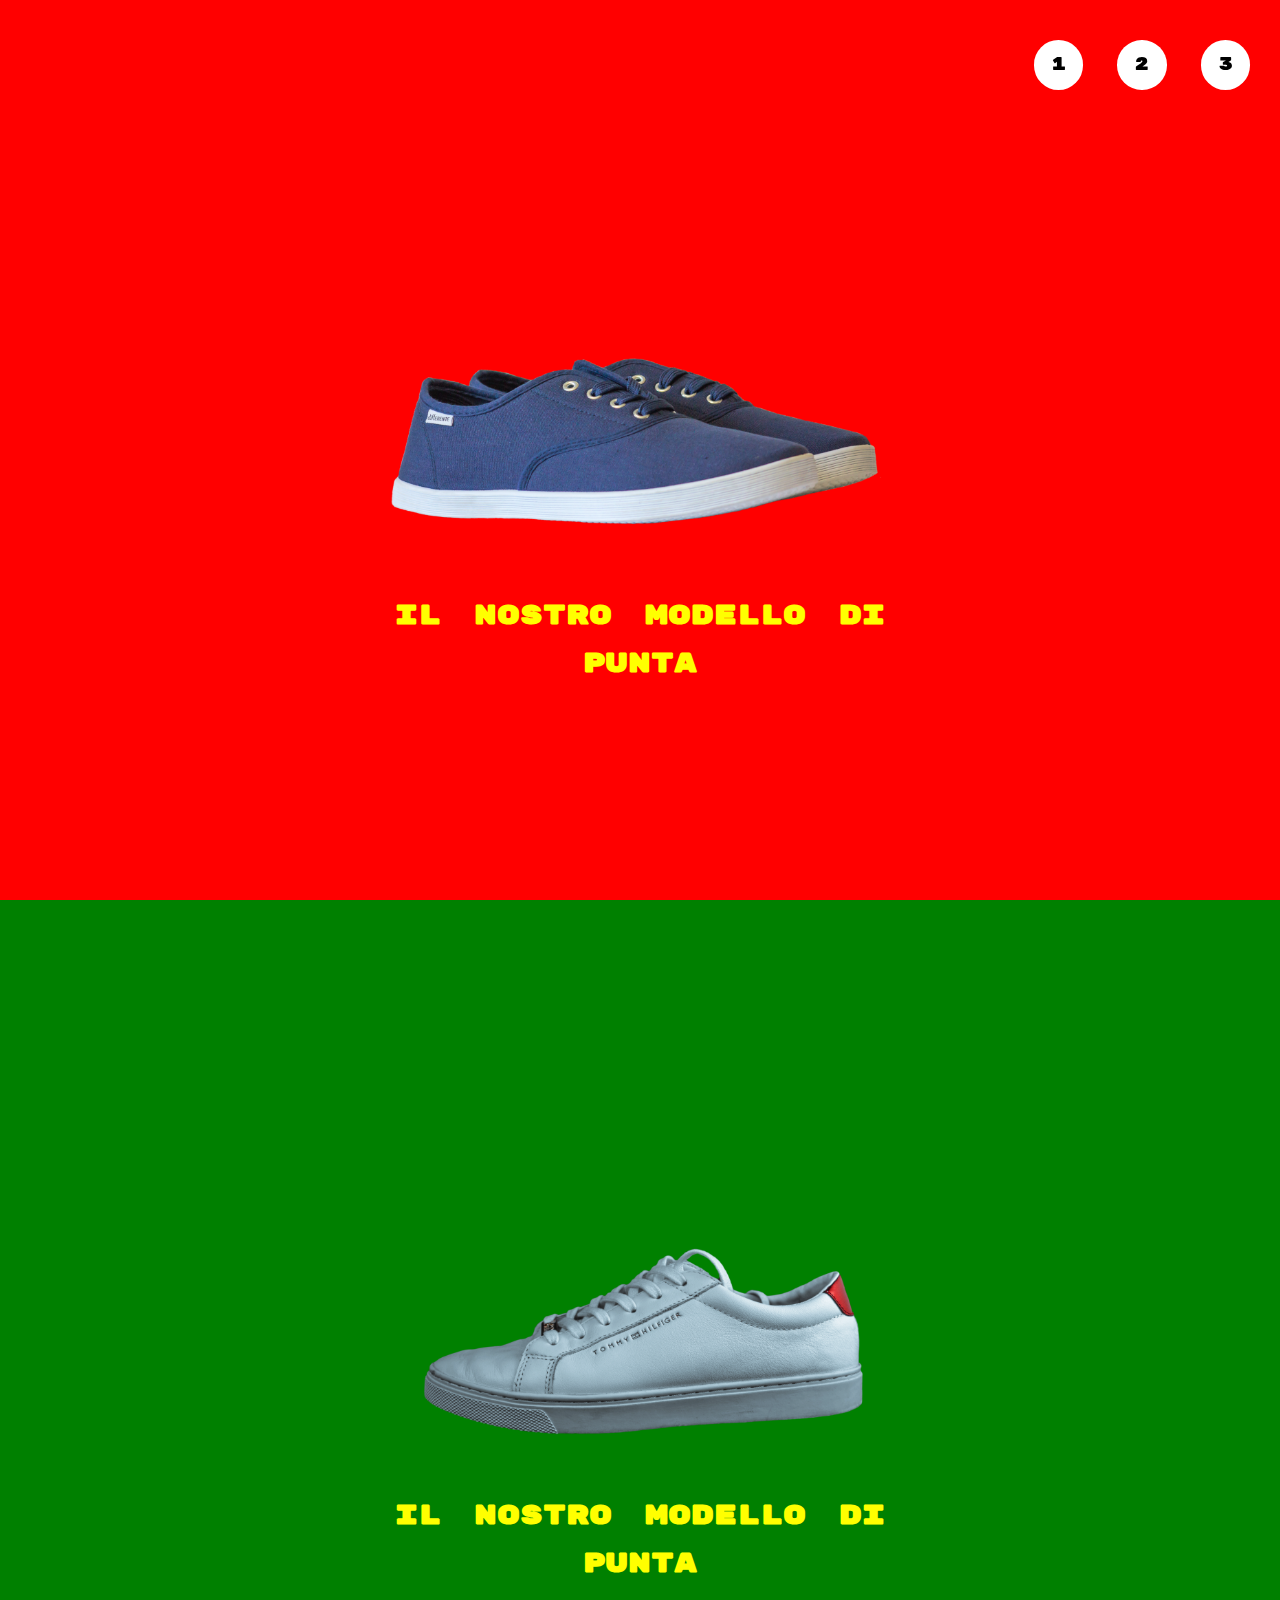
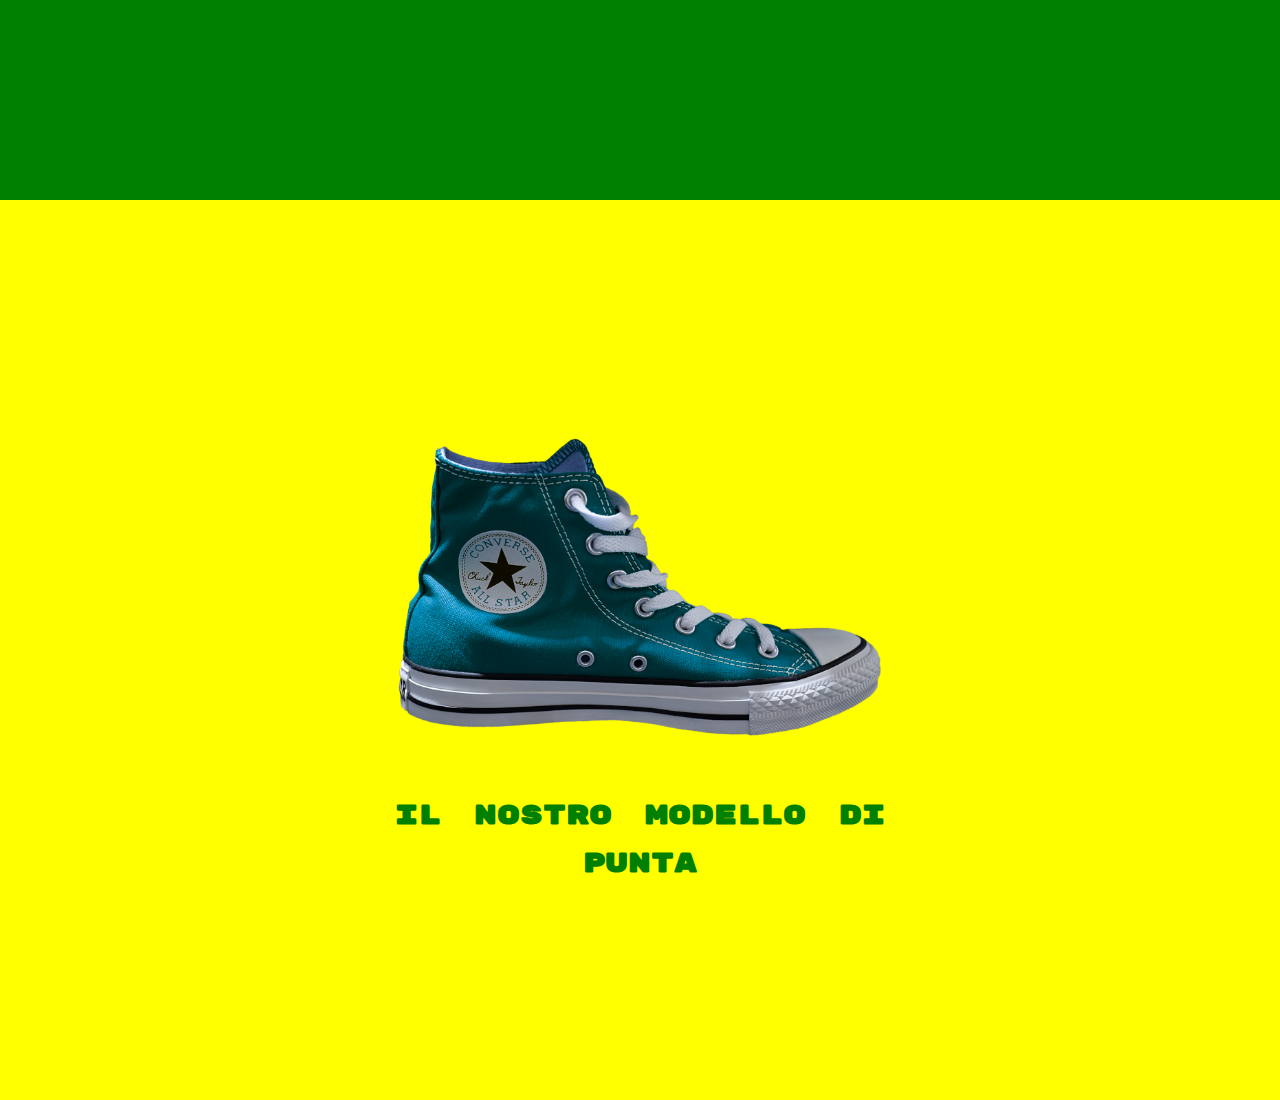
<file: index.html>
<!DOCTYPE html>
<html lang="en">
<head>
    <meta charset="UTF-8">
    <meta http-equiv="X-UA-Compatible" content="IE=edge">
    <meta name="viewport" content="width=device-width, initial-scale=1.0">
    <link rel="stylesheet" href="./style/style.css">
    <link rel="preconnect" href="https://fonts.googleapis.com">
    <link rel="preconnect" href="https://fonts.gstatic.com" crossorigin>
    <link href="https://fonts.googleapis.com/css2?family=Rubik+Mono+One&display=swap" rel="stylesheet"> 
    <title>New Shoes</title>
</head>

<body>
    <div class="numeretti">
        <a href="#red">1</a>
        <a href="#green">2</a>
        <a href="#yellow">3</a>
    </div>

    
    <div id="red" class="spazio rosso">
        <div class="centered">
            <img src="./img/01.png" alt="scarpe di tela blu">
            <div class="sottotesto giallo">
                il nostro modello di punta
            </div>
        </div>     
    </div>

    <div id="green" class="spazio verde">
        <div class="centered">
            <img src="./img/02.png" alt="scarpe di pelle bianca">
            <div class="sottotesto giallo">
                il nostro modello di punta
            </div>
        </div>
        
    
    </div>

    <div id="yellow" class="spazio giallo">
        <div class="centered"><img src="./img/03.png" alt="paio di converse celesti">
            <div class="sottotesto verde">
                il nostro modello di punta
            </div>
        </div>
        
    </div>

</body>
</html>
</file>
<file: style/style.css>
* {
    margin: 0;
    padding: 0;
    box-sizing: border-box;
}

* {
    font-family: 'Rubik Mono One', sans-serif;
}

body {
    position: relative;
}

.spazio {
    height: 100vh;
    position: relative;
}
.centered {
    position: absolute;
    left: 50%;
    top: 50%;
    transform: translate(-50%, -50%);
    text-align: center;
    vertical-align: middle;
}

.centered img {
    width: 43vw;
}
.sottotesto {
    text-align: center;
    font-variant: small-caps;
    font-size: 3vw;
    font-weight: bold;
    width: 40vw;
    margin: auto;
}

.spazio.rosso {
    background-color: red;
}
.sottotesto.giallo {
    color: yellow;
}

.spazio.verde {
    background-color: green;
}

.spazio.giallo {
    background-color: yellow;
}

.sottotesto.verde {
    color: green;
} 


/* numeretti */

.numeretti {
    position: fixed;
    top: 40px;
    right: 20px;
    z-index: 2;
}

html {
    scroll-behavior: smooth;
}

div.numeretti>a {
    text-decoration: none;
}

div.numeretti>a {
    background-color: white;
    border-radius: 50%;
    margin-left: 10px;
    margin-right: 10px;
    display: inline-block;
    text-align: center;
    color: black;
    font-size: 2vh;
    vertical-align: middle;
    width: 5.5vh;
    height: 5.5vh;
    line-height: 5.5vh;
}
/* numeretti */
</file>
